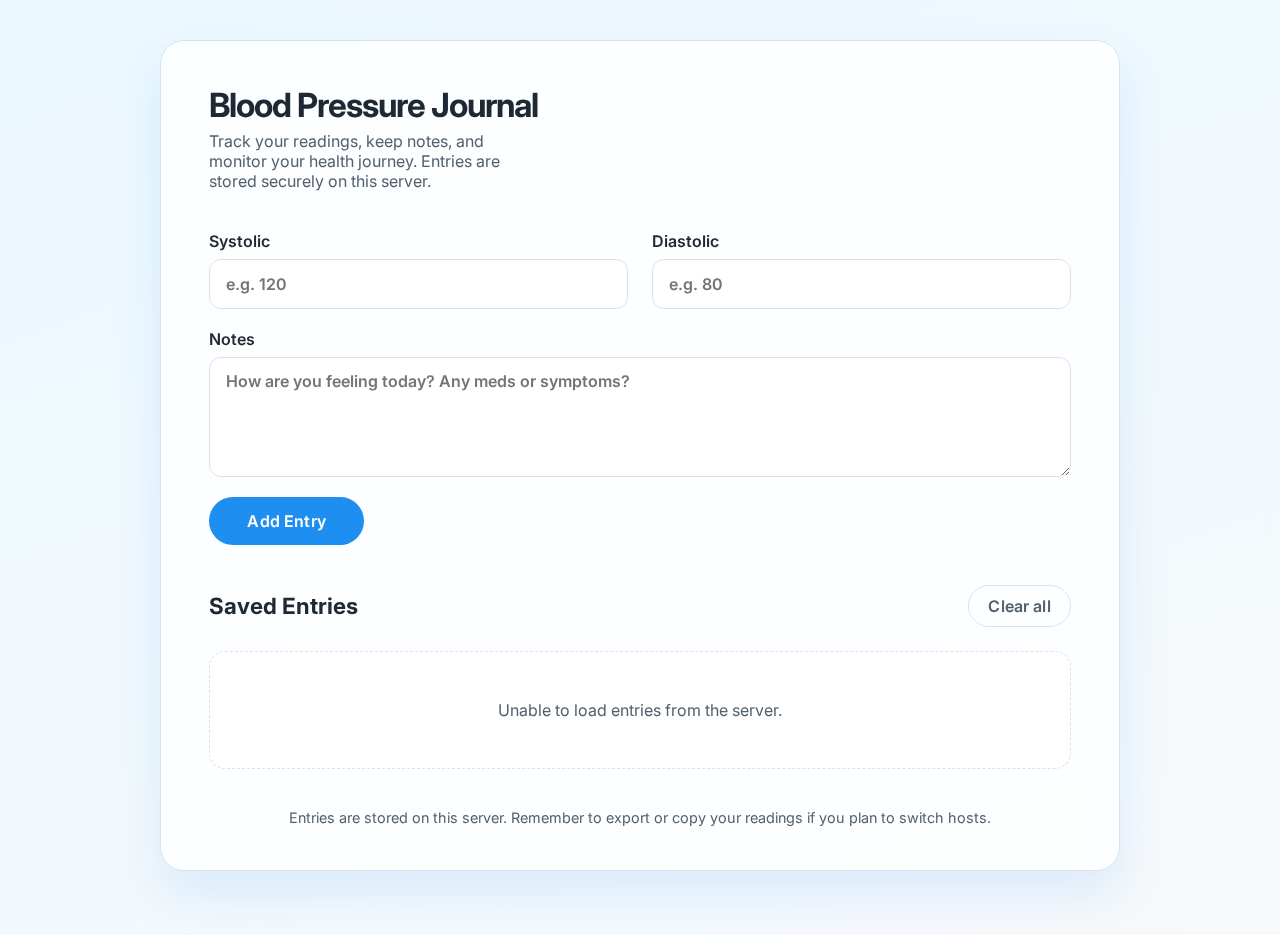
<file: BP/index.html>
<!DOCTYPE html>
<html lang="en">
<head>
    <meta charset="UTF-8">
    <meta name="viewport" content="width=device-width, initial-scale=1.0">
    <title>Blood Pressure Journal</title>
    <link rel="preconnect" href="https://fonts.googleapis.com">
    <link rel="preconnect" href="https://fonts.gstatic.com" crossorigin>
    <link href="https://fonts.googleapis.com/css2?family=Inter:wght@400;600&display=swap" rel="stylesheet">
    <style>
        :root {
            color-scheme: light dark;
            --background: #f7f9fb;
            --card-background: #ffffffcc;
            --text-primary: #1f2933;
            --text-secondary: #52606d;
            --accent: #1f8ef1;
            --accent-dark: #0b74d1;
            --border: #d9e2ec;
        }

        * {
            box-sizing: border-box;
        }

        body {
            margin: 0;
            font-family: 'Inter', system-ui, -apple-system, BlinkMacSystemFont, 'Segoe UI', sans-serif;
            background: linear-gradient(160deg, #ebf8ff 0%, #f7f9fb 100%);
            color: var(--text-primary);
            min-height: 100vh;
            display: flex;
            justify-content: center;
            align-items: flex-start;
            padding: 2.5rem 1.5rem 4rem;
        }

        .app-container {
            width: min(960px, 100%);
            background: var(--card-background);
            backdrop-filter: blur(16px);
            border-radius: 24px;
            padding: 2.75rem 3rem;
            box-shadow: 0 24px 48px rgba(31, 142, 241, 0.12);
            border: 1px solid var(--border);
        }

        header {
            display: flex;
            align-items: center;
            justify-content: space-between;
            gap: 1.5rem;
            margin-bottom: 2.5rem;
        }

        header h1 {
            margin: 0;
            font-size: clamp(2rem, 2.6vw, 2.8rem);
            letter-spacing: -0.03em;
        }

        header p {
            margin: 0.4rem 0 0;
            color: var(--text-secondary);
            max-width: 30ch;
        }

        form {
            display: grid;
            gap: 1.25rem;
            margin-bottom: 2.5rem;
        }

        .input-row {
            display: grid;
            gap: 1.5rem;
        }

        @media (min-width: 640px) {
            .input-row {
                grid-template-columns: repeat(2, minmax(0, 1fr));
            }
        }

        label {
            display: flex;
            flex-direction: column;
            gap: 0.5rem;
            font-weight: 600;
        }

        input[type="number"],
        textarea {
            font: inherit;
            padding: 0.85rem 1rem;
            border-radius: 12px;
            border: 1px solid var(--border);
            background: rgba(255, 255, 255, 0.9);
            color: inherit;
            transition: border-color 0.2s ease, box-shadow 0.2s ease;
            resize: vertical;
            min-height: 120px;
        }

        input[type="number"] {
            min-height: unset;
        }

        input[type="number"]:focus,
        textarea:focus {
            outline: none;
            border-color: var(--accent);
            box-shadow: 0 0 0 4px rgba(31, 142, 241, 0.15);
        }

        button {
            justify-self: start;
            background: var(--accent);
            color: white;
            border: none;
            border-radius: 999px;
            padding: 0.9rem 2.4rem;
            font: inherit;
            font-weight: 600;
            letter-spacing: 0.01em;
            cursor: pointer;
            transition: background 0.2s ease, transform 0.2s ease, box-shadow 0.2s ease;
        }

        button:hover,
        button:focus-visible {
            background: var(--accent-dark);
            box-shadow: 0 18px 30px rgba(31, 142, 241, 0.24);
            transform: translateY(-1px);
        }

        button:focus-visible {
            outline: none;
        }

        button.secondary {
            background: var(--accent-dark);
            padding-inline: 1.8rem;
        }

        button.ghost {
            background: transparent;
            color: var(--accent);
            border: 1px solid transparent;
            padding-inline: 1.4rem;
        }

        button.ghost:hover,
        button.ghost:focus-visible {
            background: rgba(31, 142, 241, 0.08);
            border-color: rgba(31, 142, 241, 0.18);
            box-shadow: none;
            color: var(--accent-dark);
        }

        .entries {
            display: grid;
            gap: 1.5rem;
        }

        .entries-header {
            display: flex;
            justify-content: space-between;
            align-items: center;
            gap: 1rem;
        }

        .entries-header h2 {
            margin: 0;
            font-size: 1.4rem;
        }

        .clear-button {
            background: transparent;
            color: var(--text-secondary);
            border: 1px solid var(--border);
            padding: 0.6rem 1.2rem;
            border-radius: 999px;
            transition: color 0.2s ease, border-color 0.2s ease, background 0.2s ease;
        }

        .clear-button:hover {
            color: var(--accent);
            border-color: var(--accent);
            background: rgba(31, 142, 241, 0.06);
        }

        table {
            width: 100%;
            border-collapse: collapse;
            overflow: hidden;
            border-radius: 18px;
            background: rgba(255, 255, 255, 0.9);
            border: 1px solid var(--border);
        }

        thead tr {
            background: rgba(31, 142, 241, 0.08);
            color: var(--text-secondary);
        }

        th,
        td {
            text-align: left;
            padding: 1.1rem 1.25rem;
            border-bottom: 1px solid var(--border);
            vertical-align: top;
        }

        .row-actions {
            display: flex;
            align-items: center;
            justify-content: flex-end;
            gap: 0.75rem;
        }

        .row-actions .timestamp {
            color: var(--text-secondary);
            font-size: 0.9rem;
        }

        .reading-inputs {
            display: flex;
            align-items: center;
            gap: 0.35rem;
        }

        .reading-inputs input {
            width: 88px;
            padding: 0.5rem 0.75rem;
        }

        .reading-inputs .separator,
        .reading-inputs .unit {
            color: var(--text-secondary);
            font-size: 0.9rem;
        }

        .editing-row textarea {
            min-height: 100px;
        }

        tbody tr:last-child td {
            border-bottom: none;
        }

        .empty-state {
            text-align: center;
            padding: 3rem 1.5rem;
            color: var(--text-secondary);
            border: 1px dashed var(--border);
            border-radius: 16px;
            background: rgba(255, 255, 255, 0.7);
            font-size: 1rem;
        }

        footer {
            margin-top: 2.5rem;
            text-align: center;
            color: var(--text-secondary);
            font-size: 0.9rem;
        }
    </style>
</head>
<body>
    <main class="app-container">
        <header>
            <div>
                <h1>Blood Pressure Journal</h1>
                <p>Track your readings, keep notes, and monitor your health journey. Entries are stored securely on this server.</p>
            </div>
        </header>

        <form id="bpForm" aria-label="Blood pressure entry form">
            <div class="input-row">
                <label>
                    Systolic
                    <input type="number" id="systolic" name="systolic" inputmode="numeric" min="0" max="300" required placeholder="e.g. 120">
                </label>
                <label>
                    Diastolic
                    <input type="number" id="diastolic" name="diastolic" inputmode="numeric" min="0" max="200" required placeholder="e.g. 80">
                </label>
            </div>

            <label>
                Notes
                <textarea id="notes" name="notes" placeholder="How are you feeling today? Any meds or symptoms?" rows="4"></textarea>
            </label>

            <button type="submit">Add Entry</button>
        </form>

        <section class="entries" aria-live="polite">
            <div class="entries-header">
                <h2>Saved Entries</h2>
                <button type="button" class="clear-button" id="clearEntries" aria-label="Clear all entries">Clear all</button>
            </div>
            <div id="entriesTable"></div>
        </section>

        <footer>
            Entries are stored on this server. Remember to export or copy your readings if you plan to switch hosts.
        </footer>
    </main>

    <script>
        const form = document.getElementById('bpForm');
        const systolicInput = document.getElementById('systolic');
        const diastolicInput = document.getElementById('diastolic');
        const notesInput = document.getElementById('notes');
        const entriesTable = document.getElementById('entriesTable');
        const clearButton = document.getElementById('clearEntries');

        const API_ENDPOINT = 'api.php';

        let entries = [];
        let editingEntryId = null;

        function escapeHtml(value) {
            return String(value)
                .replace(/&/g, '&amp;')
                .replace(/</g, '&lt;')
                .replace(/>/g, '&gt;')
                .replace(/"/g, '&quot;')
                .replace(/'/g, '&#039;');
        }

        function formatDate(timestamp) {
            const date = new Date(timestamp * 1000);
            const dateFormatter = new Intl.DateTimeFormat(undefined, {
                dateStyle: 'medium',
                timeStyle: 'short'
            });
            return dateFormatter.format(date);
        }

        function getEntryMarkup(entry) {
            const reading = `${entry.systolic}/${entry.diastolic} mmHg`;
            const notes = entry.notes
                ? escapeHtml(entry.notes).replace(/\n/g, '<br>')
                : '<em>No notes</em>';
            const recorded = formatDate(entry.timestamp);

            if (editingEntryId === entry.id) {
                return `
                    <tr data-entry-id="${entry.id}" class="editing-row">
                        <td>
                            <div class="reading-inputs">
                                <input type="number" name="edit-systolic" min="0" max="300" value="${escapeHtml(String(entry.systolic))}" required>
                                <span class="separator">/</span>
                                <input type="number" name="edit-diastolic" min="0" max="200" value="${escapeHtml(String(entry.diastolic))}" required>
                                <span class="unit">mmHg</span>
                            </div>
                        </td>
                        <td>
                            <textarea name="edit-notes" rows="3" placeholder="Update your notes">${escapeHtml(entry.notes)}</textarea>
                        </td>
                        <td>
                            <div class="row-actions">
                                <button type="button" class="secondary" data-action="save" data-id="${entry.id}">Save</button>
                                <button type="button" class="ghost" data-action="cancel" data-id="${entry.id}">Cancel</button>
                            </div>
                        </td>
                    </tr>
                `;
            }

            return `
                <tr data-entry-id="${entry.id}">
                    <td><strong>${escapeHtml(reading)}</strong></td>
                    <td>${notes}</td>
                    <td>
                        <div class="row-actions">
                            <span class="timestamp">${escapeHtml(recorded)}</span>
                            <button type="button" class="ghost" data-action="edit" data-id="${entry.id}">Edit</button>
                        </div>
                    </td>
                </tr>
            `;
        }

        function renderEntries() {
            if (!entries.length) {
                entriesTable.innerHTML = '<div class="empty-state">No entries yet. Add your first reading above.</div>';
                return;
            }

            const rows = entries
                .slice()
                .reverse()
                .map((entry) => getEntryMarkup(entry))
                .join('');

            entriesTable.innerHTML = `
                <div class="table-wrapper">
                    <table>
                        <thead>
                            <tr>
                                <th scope="col">Reading</th>
                                <th scope="col">Notes</th>
                                <th scope="col">Recorded</th>
                            </tr>
                        </thead>
                        <tbody>
                            ${rows}
                        </tbody>
                    </table>
                </div>
            `;
        }

        async function fetchEntries() {
            try {
                const response = await fetch(API_ENDPOINT);
                if (!response.ok) {
                    throw new Error('Unable to load entries from the server.');
                }
                const data = await response.json();
                entries = Array.isArray(data.entries) ? data.entries : [];
                editingEntryId = null;
                renderEntries();
            } catch (error) {
                console.error(error);
                entriesTable.innerHTML = '<div class="empty-state">Unable to load entries from the server.</div>';
            }
        }

        async function createEntry(entry) {
            const response = await fetch(API_ENDPOINT, {
                method: 'POST',
                headers: {
                    'Content-Type': 'application/json'
                },
                body: JSON.stringify(entry)
            });

            if (!response.ok) {
                const error = await response.json().catch(() => ({}));
                throw new Error(error.error || 'Failed to save entry.');
            }

            const data = await response.json();
            if (data.entry) {
                entries.push(data.entry);
            }
            editingEntryId = null;
            renderEntries();
        }

        async function updateEntry(entry) {
            const response = await fetch(API_ENDPOINT, {
                method: 'PUT',
                headers: {
                    'Content-Type': 'application/json'
                },
                body: JSON.stringify(entry)
            });

            if (!response.ok) {
                const error = await response.json().catch(() => ({}));
                throw new Error(error.error || 'Failed to update entry.');
            }

            const data = await response.json();
            entries = Array.isArray(data.entries) ? data.entries : entries;
            editingEntryId = null;
            renderEntries();
        }

        async function clearEntriesOnServer() {
            const response = await fetch(API_ENDPOINT, {
                method: 'DELETE'
            });

            if (!response.ok) {
                const error = await response.json().catch(() => ({}));
                throw new Error(error.error || 'Failed to clear entries.');
            }

            entries = [];
            editingEntryId = null;
            renderEntries();
        }

        async function handleSubmit(event) {
            event.preventDefault();

            const systolic = Number.parseInt(systolicInput.value, 10);
            const diastolic = Number.parseInt(diastolicInput.value, 10);
            const notes = notesInput.value.trim();

            if (Number.isNaN(systolic) || Number.isNaN(diastolic)) {
                alert('Please enter valid numbers for both systolic and diastolic values.');
                return;
            }

            try {
                await createEntry({ systolic, diastolic, notes });
                form.reset();
                systolicInput.focus();
            } catch (error) {
                alert(error.message);
            }
        }

        async function handleClear() {
            if (!confirm('Are you sure you want to clear all saved entries?')) {
                return;
            }

            try {
                await clearEntriesOnServer();
            } catch (error) {
                alert(error.message);
            }
        }

        function handleEditClick(id) {
            editingEntryId = id;
            renderEntries();
        }

        function handleCancelEdit() {
            editingEntryId = null;
            renderEntries();
        }

        async function handleSaveEdit(id) {
            const row = entriesTable.querySelector(`tr[data-entry-id="${id}"]`);
            if (!row) {
                return;
            }

            const systolicValue = Number.parseInt(row.querySelector('input[name="edit-systolic"]').value, 10);
            const diastolicValue = Number.parseInt(row.querySelector('input[name="edit-diastolic"]').value, 10);
            const notesValue = row.querySelector('textarea[name="edit-notes"]').value.trim();

            if (Number.isNaN(systolicValue) || Number.isNaN(diastolicValue)) {
                alert('Please provide valid numbers for the systolic and diastolic values.');
                return;
            }

            try {
                await updateEntry({ id, systolic: systolicValue, diastolic: diastolicValue, notes: notesValue });
            } catch (error) {
                alert(error.message);
            }
        }

        form.addEventListener('submit', handleSubmit);
        clearButton.addEventListener('click', handleClear);

        entriesTable.addEventListener('click', (event) => {
            const target = event.target;
            if (!(target instanceof HTMLElement)) {
                return;
            }

            const action = target.dataset.action;
            const id = target.dataset.id;

            if (!action || !id) {
                return;
            }

            switch (action) {
                case 'edit':
                    handleEditClick(id);
                    break;
                case 'cancel':
                    handleCancelEdit();
                    break;
                case 'save':
                    handleSaveEdit(id);
                    break;
                default:
                    break;
            }
        });

        fetchEntries();
    </script>
</body>
</html>
</file>
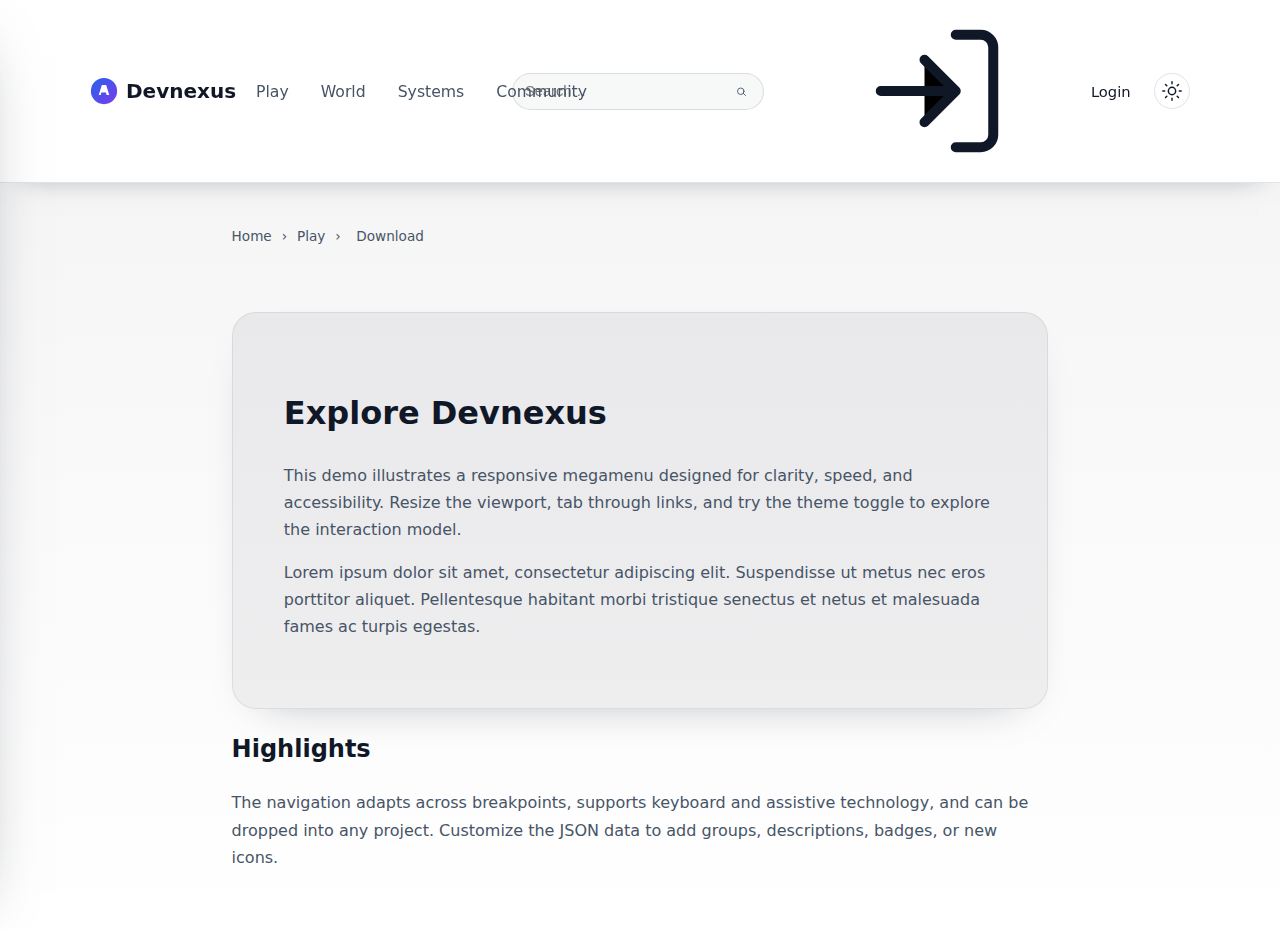
<file: megamenu/index.html>
<!DOCTYPE html>
<html lang="en">
  <head>
    <meta charset="utf-8" />
    <meta name="viewport" content="width=device-width, initial-scale=1" />
    <title>Devnexus Megamenu Demo</title>
    <link rel="stylesheet" href="css/megamenu.css" />
  </head>
  <body>
    <svg aria-hidden="true" focusable="false" style="position: absolute; width: 0; height: 0; overflow: hidden">
      <defs>
        <linearGradient id="brandGradient" x1="0%" y1="0%" x2="100%" y2="100%">
          <stop offset="0%" stop-color="#2563eb" />
          <stop offset="100%" stop-color="#7c3aed" />
        </linearGradient>
        <symbol id="icon-menu" viewBox="0 0 24 24">
          <path d="M4 6h16M4 12h16M4 18h16" stroke="currentColor" stroke-width="1.8" stroke-linecap="round" />
        </symbol>
        <symbol id="icon-search" viewBox="0 0 24 24">
          <path d="m21 21-4.35-4.35m1.35-4.15a6.5 6.5 0 1 1-13 0 6.5 6.5 0 0 1 13 0z" stroke="currentColor" stroke-width="1.8" fill="none" stroke-linecap="round" />
        </symbol>
        <symbol id="icon-download" viewBox="0 0 24 24">
          <path d="M12 3v12m0 0 4-4m-4 4-4-4" stroke="currentColor" stroke-width="1.6" stroke-linecap="round" stroke-linejoin="round" fill="none" />
          <path d="M5 18h14" stroke="currentColor" stroke-width="1.6" stroke-linecap="round" />
        </symbol>
        <symbol id="icon-plug" viewBox="0 0 24 24">
          <path d="M9 2v4m6-4v4M7 6h10v5a5 5 0 0 1-5 5v4" stroke="currentColor" stroke-width="1.6" stroke-linecap="round" stroke-linejoin="round" fill="none" />
          <path d="M11 22h2" stroke="currentColor" stroke-width="1.6" stroke-linecap="round" />
        </symbol>
        <symbol id="icon-user-plus" viewBox="0 0 24 24">
          <path d="M8 7a4 4 0 1 1 8 0 4 4 0 0 1-8 0Zm-5 14a7 7 0 0 1 14 0" stroke="currentColor" stroke-width="1.6" fill="none" stroke-linecap="round" stroke-linejoin="round" />
          <path d="M18 8h4m-2-2v4" stroke="currentColor" stroke-width="1.6" stroke-linecap="round" />
        </symbol>
        <symbol id="icon-user" viewBox="0 0 24 24">
          <path d="M12 2a5 5 0 1 1 0 10 5 5 0 0 1 0-10Zm0 11c-4.42 0-8 3.13-8 7v1h16v-1c0-3.87-3.58-7-8-7Z" fill="none" stroke="currentColor" stroke-width="1.6" stroke-linecap="round" stroke-linejoin="round" />
        </symbol>
        <symbol id="icon-dragon" viewBox="0 0 24 24">
          <path d="M4 14s3-6 10-6 6 5 6 5-2-1-4 0-3 3-3 5-1 4-5 4-6-3-6-3 2 1 4 0 3-3 1-5-3 0-3 0Z" fill="none" stroke="currentColor" stroke-width="1.4" stroke-linecap="round" stroke-linejoin="round" />
          <path d="M14 5.5c0-.83-.67-1.5-1.5-1.5S11 4.67 11 5.5" stroke="currentColor" stroke-width="1.4" stroke-linecap="round" />
        </symbol>
        <symbol id="icon-crown" viewBox="0 0 24 24">
          <path d="m3 7 3.5 4 4.5-6 4.5 6L19 7l2 11H3z" fill="none" stroke="currentColor" stroke-width="1.6" stroke-linejoin="round" />
        </symbol>
        <symbol id="icon-map" viewBox="0 0 24 24">
          <path d="M9 3 3 6v15l6-3 6 3 6-3V3l-6 3z" fill="none" stroke="currentColor" stroke-width="1.6" stroke-linejoin="round" />
          <path d="M9 3v15m6-12v15" stroke="currentColor" stroke-width="1.6" stroke-linecap="round" />
        </symbol>
        <symbol id="icon-layers" viewBox="0 0 24 24">
          <path d="m12 3-9 6 9 6 9-6-9-6zm-7.5 9.5L12 19l7.5-6.5" fill="none" stroke="currentColor" stroke-width="1.6" stroke-linejoin="round" stroke-linecap="round" />
        </symbol>
        <symbol id="icon-hammer" viewBox="0 0 24 24">
          <path d="M17 3h-4L9 7l4 4 4-4z" fill="none" stroke="currentColor" stroke-width="1.6" stroke-linecap="round" stroke-linejoin="round" />
          <path d="M13 11 5 19l3 3 8-8" stroke="currentColor" stroke-width="1.6" stroke-linecap="round" stroke-linejoin="round" />
        </symbol>
        <symbol id="icon-sparkles" viewBox="0 0 24 24">
          <path d="M12 3v4m0 10v4M4 12h4m8 0h4M6.5 6.5l2.8 2.8m5.4 5.4 2.8 2.8m0-11.2-2.8 2.8m-5.4 5.4-2.8 2.8" stroke="currentColor" stroke-width="1.4" stroke-linecap="round" />
        </symbol>
        <symbol id="icon-coins" viewBox="0 0 24 24">
          <ellipse cx="12" cy="5" rx="7" ry="3" fill="none" stroke="currentColor" stroke-width="1.6" />
          <path d="M5 5v6c0 1.66 3.13 3 7 3s7-1.34 7-3V5m-14 6v6c0 1.66 3.13 3 7 3s7-1.34 7-3v-6" stroke="currentColor" stroke-width="1.6" fill="none" />
        </symbol>
        <symbol id="icon-scale" viewBox="0 0 24 24">
          <path d="M12 3v18m-8-9 4-8 4 8H4zm8 0 4-8 4 8h-8zM3 21h18" fill="none" stroke="currentColor" stroke-width="1.6" stroke-linecap="round" stroke-linejoin="round" />
        </symbol>
        <symbol id="icon-discord" viewBox="0 0 24 24">
          <path d="M7.5 18.5c2.5 1.5 6.5 1.5 9 0l.6-2.2c.3.1.7.3 1.1.5.5.2 1 .5 1 .5.9-1.6 1.6-3.3 2-5.1-2-1.6-3.9-2-3.9-2-.2.3-.4.6-.6.9-1.8-.5-3.6-.5-5.4 0-.2-.3-.4-.6-.6-.9 0 0-1.9.4-3.9 2 .4 1.8 1.1 3.5 2 5.1 0 0 .5-.3 1-.5.4-.2.8-.4 1.1-.5l.6 2.2z" fill="none" stroke="currentColor" stroke-width="1.4" stroke-linejoin="round" />
          <circle cx="9.75" cy="12" r="1" fill="currentColor" />
          <circle cx="14.25" cy="12" r="1" fill="currentColor" />
        </symbol>
        <symbol id="icon-message-circle" viewBox="0 0 24 24">
          <path d="M21 11.5a8.5 8.5 0 0 1-12.9 7.2L3 21l2.3-4.7A8.5 8.5 0 1 1 21 11.5Z" fill="none" stroke="currentColor" stroke-width="1.6" stroke-linecap="round" stroke-linejoin="round" />
        </symbol>
        <symbol id="icon-life-buoy" viewBox="0 0 24 24">
          <circle cx="12" cy="12" r="9" fill="none" stroke="currentColor" stroke-width="1.6" />
          <circle cx="12" cy="12" r="4" fill="none" stroke="currentColor" stroke-width="1.6" />
          <path d="m5.64 5.64 2.83 2.83m7.06 7.06 2.83 2.83m0-12.72-2.83 2.83M8.47 15.53l-2.83 2.83" stroke="currentColor" stroke-width="1.6" stroke-linecap="round" />
        </symbol>
        <symbol id="icon-alert-triangle" viewBox="0 0 24 24">
          <path d="m12 3 10 18H2z" fill="none" stroke="currentColor" stroke-width="1.6" stroke-linejoin="round" />
          <path d="M12 9v4m0 4h.01" stroke="currentColor" stroke-width="1.6" stroke-linecap="round" />
        </symbol>
        <symbol id="icon-log-in" viewBox="0 0 24 24">
          <path d="M15 3h4a2 2 0 0 1 2 2v14a2 2 0 0 1-2 2h-4" stroke="currentColor" stroke-width="1.6" fill="none" stroke-linecap="round" stroke-linejoin="round" />
          <path d="M10 17 15 12 10 7m5 5H3" stroke="currentColor" stroke-width="1.6" stroke-linecap="round" stroke-linejoin="round" />
        </symbol>
        <symbol id="icon-sun" viewBox="0 0 24 24">
          <circle cx="12" cy="12" r="4" stroke="currentColor" stroke-width="1.6" fill="none" />
          <path d="M12 2v2m0 16v2M4.93 4.93l1.41 1.41m11.32 11.32 1.41 1.41M2 12h2m16 0h2M4.93 19.07l1.41-1.41m11.32-11.32 1.41-1.41" stroke="currentColor" stroke-width="1.6" stroke-linecap="round" />
        </symbol>
        <symbol id="icon-moon" viewBox="0 0 24 24">
          <path d="M21 12.79A9 9 0 1 1 11.21 3 7 7 0 0 0 21 12.79Z" fill="none" stroke="currentColor" stroke-width="1.6" stroke-linecap="round" stroke-linejoin="round" />
        </symbol>
        <symbol id="icon-chevron-down" viewBox="0 0 24 24">
          <path d="m6 9 6 6 6-6" stroke="currentColor" stroke-width="1.6" stroke-linecap="round" stroke-linejoin="round" />
        </symbol>
        <symbol id="icon-placeholder" viewBox="0 0 24 24">
          <circle cx="12" cy="12" r="8" fill="none" stroke="currentColor" stroke-width="1.4" stroke-dasharray="2 3" />
        </symbol>
      </defs>
    </svg>

    <div id="mega-nav-root"></div>

    <main>
      <nav aria-label="Breadcrumb" class="demo-breadcrumb">
        <a href="/">Home</a>
        <span aria-hidden="true">›</span>
        <a href="/play">Play</a>
        <span aria-hidden="true">›</span>
        <span>Download</span>
      </nav>

      <section class="demo-hero">
        <h1>Explore Devnexus</h1>
        <p>
          This demo illustrates a responsive megamenu designed for clarity, speed, and accessibility. Resize the
          viewport, tab through links, and try the theme toggle to explore the interaction model.
        </p>
        <p>
          Lorem ipsum dolor sit amet, consectetur adipiscing elit. Suspendisse ut metus nec eros porttitor aliquet.
          Pellentesque habitant morbi tristique senectus et netus et malesuada fames ac turpis egestas.
        </p>
      </section>

      <section>
        <h2>Highlights</h2>
        <p>
          The navigation adapts across breakpoints, supports keyboard and assistive technology, and can be dropped into
          any project. Customize the JSON data to add groups, descriptions, badges, or new icons.
        </p>
      </section>
    </main>

    <script defer src="js/megamenu.js"></script>
  </body>
</html>
</file>
<file: megamenu/css/megamenu.css>
/* Megamenu Navigation Styles */
:root {
  color-scheme: light;
  --mega-font-family: "Inter", "Segoe UI", system-ui, -apple-system, BlinkMacSystemFont, "Helvetica Neue", sans-serif;
  --mega-bg: rgba(255, 255, 255, 0.96);
  --mega-text: #101828;
  --mega-subtle-text: #475467;
  --mega-border: rgba(15, 23, 42, 0.12);
  --mega-shadow: 0 20px 45px -20px rgba(15, 23, 42, 0.35);
  --mega-panel-bg: #ffffff;
  --mega-panel-border: rgba(15, 23, 42, 0.08);
  --mega-radius: 16px;
  --mega-spacing-xs: 0.25rem;
  --mega-spacing-sm: 0.5rem;
  --mega-spacing-md: 1rem;
  --mega-spacing-lg: 1.5rem;
  --mega-spacing-xl: 2rem;
  --mega-badge-bg: #fef3c7;
  --mega-badge-text: #92400e;
  --mega-link-hover: #1d4ed8;
  --mega-drawer-bg: rgba(255, 255, 255, 0.92);
}

@media (prefers-color-scheme: dark) {
  :root {
    color-scheme: dark;
    --mega-bg: rgba(15, 23, 42, 0.9);
    --mega-text: #f8fafc;
    --mega-subtle-text: #cbd5f5;
    --mega-border: rgba(148, 163, 184, 0.3);
    --mega-shadow: 0 24px 60px -30px rgba(15, 23, 42, 0.75);
    --mega-panel-bg: rgba(15, 23, 42, 0.96);
    --mega-panel-border: rgba(148, 163, 184, 0.2);
    --mega-badge-bg: rgba(250, 204, 21, 0.2);
    --mega-badge-text: #facc15;
    --mega-drawer-bg: rgba(15, 23, 42, 0.94);
    --mega-link-hover: #93c5fd;
  }
}

[data-theme="dark"] {
  color-scheme: dark;
  --mega-bg: rgba(15, 23, 42, 0.9);
  --mega-text: #f8fafc;
  --mega-subtle-text: #cbd5f5;
  --mega-border: rgba(148, 163, 184, 0.3);
  --mega-shadow: 0 24px 60px -30px rgba(15, 23, 42, 0.75);
  --mega-panel-bg: rgba(15, 23, 42, 0.96);
  --mega-panel-border: rgba(148, 163, 184, 0.2);
  --mega-badge-bg: rgba(250, 204, 21, 0.2);
  --mega-badge-text: #facc15;
  --mega-drawer-bg: rgba(15, 23, 42, 0.94);
  --mega-link-hover: #93c5fd;
}

* {
  box-sizing: border-box;
}

body {
  margin: 0;
  font-family: var(--mega-font-family);
  color: var(--mega-text);
  background: linear-gradient(180deg, rgba(15, 23, 42, 0.05), rgba(255, 255, 255, 0.6));
}

main {
  padding: clamp(1.5rem, 2vw + 1rem, 3rem);
  max-width: 900px;
  margin: 0 auto;
  line-height: 1.7;
}

h1,
h2,
h3,
h4 {
  font-weight: 600;
  color: var(--mega-text);
}

p {
  color: var(--mega-subtle-text);
}

a {
  color: inherit;
  text-decoration: none;
}

a:hover,
a:focus-visible {
  color: var(--mega-link-hover);
}

button {
  font-family: inherit;
}

:focus-visible {
  outline: 2px solid var(--mega-link-hover);
  outline-offset: 3px;
}

.mega-nav {
  position: relative;
  width: 100%;
  backdrop-filter: none;
  background: var(--mega-bg);
  border-bottom: 1px solid transparent;
  transition: border-color 200ms ease, box-shadow 200ms ease, backdrop-filter 200ms ease;
  z-index: 50;
}

.mega-nav.is-sticky {
  position: sticky;
  top: 0;
  border-bottom-color: var(--mega-border);
  backdrop-filter: blur(18px);
  box-shadow: 0 10px 30px -22px rgba(15, 23, 42, 0.55);
}

.mega-nav__inner {
  margin: 0 auto;
  max-width: min(1180px, 100%);
  padding: var(--mega-spacing-sm) clamp(1rem, 2vw + 1rem, 2.5rem);
  display: flex;
  align-items: center;
  gap: var(--mega-spacing-md);
  flex-wrap: nowrap;
}

.mega-nav__brand {
  font-weight: 700;
  font-size: 1.25rem;
  color: var(--mega-text);
  display: inline-flex;
  align-items: center;
  gap: var(--mega-spacing-sm);
}

.mega-nav__brand svg {
  width: 28px;
  height: 28px;
}

.mega-nav__toggle {
  display: none;
  padding: var(--mega-spacing-sm);
  border-radius: 999px;
  border: 1px solid var(--mega-border);
  background: transparent;
  color: var(--mega-text);
  cursor: pointer;
  transition: background 200ms ease;
}

.mega-nav__toggle:hover,
.mega-nav__toggle:focus-visible {
  background: rgba(15, 23, 42, 0.08);
}

.mega-nav__primary {
  display: flex;
  gap: var(--mega-spacing-lg);
  align-items: center;
  justify-content: flex-start;
  flex: 1;
  min-width: 0;
}

.mega-nav__primary-item {
  position: relative;
}

.mega-nav__trigger {
  border: none;
  background: transparent;
  font-size: 0.98rem;
  font-weight: 500;
  padding: var(--mega-spacing-sm) var(--mega-spacing-xs);
  color: var(--mega-subtle-text);
  cursor: pointer;
  transition: color 160ms ease;
}

.mega-nav__trigger[aria-expanded="true"],
.mega-nav__trigger:hover {
  color: var(--mega-text);
}

.mega-nav__utility {
  display: flex;
  align-items: center;
  gap: var(--mega-spacing-sm);
  justify-content: flex-end;
  margin-left: auto;
}

.mega-nav__search {
  display: inline-flex;
  align-items: center;
  gap: var(--mega-spacing-xs);
  padding: 0.35rem 0.6rem;
  border: 1px solid var(--mega-border);
  border-radius: 999px;
  background: rgba(15, 23, 42, 0.03);
  transition: border-color 200ms ease, background 200ms ease;
}

.mega-nav__search:focus-within {
  border-color: var(--mega-link-hover);
  background: rgba(15, 23, 42, 0.05);
}

.mega-nav__search-input {
  border: none;
  background: transparent;
  outline: none;
  font-size: 0.92rem;
  min-width: 9rem;
  color: var(--mega-text);
}

.mega-nav__search-button {
  display: inline-flex;
  align-items: center;
  justify-content: center;
  width: 24px;
  height: 24px;
  border-radius: 999px;
  border: none;
  background: transparent;
  color: var(--mega-subtle-text);
  cursor: pointer;
}

.mega-nav__utility-link {
  display: inline-flex;
  align-items: center;
  gap: var(--mega-spacing-xs);
  padding: 0.45rem 0.9rem;
  border-radius: 999px;
  border: 1px solid transparent;
  color: var(--mega-text);
  font-size: 0.92rem;
  font-weight: 500;
  transition: background 200ms ease, border-color 200ms ease;
}

.mega-nav__utility-link:hover,
.mega-nav__utility-link:focus-visible {
  background: rgba(15, 23, 42, 0.08);
  border-color: var(--mega-border);
}

.mega-nav__theme-toggle {
  width: 36px;
  height: 36px;
  display: inline-flex;
  align-items: center;
  justify-content: center;
  border-radius: 999px;
  border: 1px solid var(--mega-border);
  background: transparent;
  color: var(--mega-text);
  cursor: pointer;
}

.mega-nav__panel-container {
  position: absolute;
  left: 0;
  width: 100%;
  pointer-events: none;
}

.mega-nav__panel {
  position: absolute;
  left: 0;
  right: 0;
  top: 100%;
  padding: var(--mega-spacing-xl) clamp(1rem, 4vw, 3rem);
  opacity: 0;
  transform: translateY(12px);
  pointer-events: none;
  visibility: hidden;
  transition: opacity 220ms ease, transform 220ms ease;
}

.mega-nav__panel.is-open {
  opacity: 1;
  transform: translateY(0);
  pointer-events: auto;
  visibility: visible;
}

.mega-nav__panel-surface {
  margin: 0 auto;
  background: var(--mega-panel-bg);
  border-radius: var(--mega-radius);
  border: 1px solid var(--mega-panel-border);
  box-shadow: var(--mega-shadow);
  padding: clamp(1.5rem, 1.8vw + 1rem, 2.75rem);
}

.mega-nav__panel--container .mega-nav__panel-surface {
  max-width: min(1100px, 100%);
}

.mega-nav__panel--full .mega-nav__panel-surface {
  width: calc(100% - clamp(2rem, 4vw, 5rem));
}

.mega-nav__panel-groups {
  display: grid;
  gap: clamp(1.25rem, 2vw, 2rem);
  grid-template-columns: repeat(auto-fit, minmax(210px, 1fr));
}

.mega-nav__group-title {
  font-size: 0.78rem;
  text-transform: uppercase;
  letter-spacing: 0.12em;
  font-weight: 600;
  margin-bottom: var(--mega-spacing-sm);
  color: var(--mega-subtle-text);
}

.mega-nav__group-list {
  display: grid;
  gap: var(--mega-spacing-sm);
  list-style: none;
  padding: 0;
  margin: 0;
}

.mega-nav__item-link {
  display: grid;
  grid-template-columns: auto 1fr auto;
  align-items: start;
  gap: var(--mega-spacing-sm);
  padding: 0.65rem 0.75rem;
  border-radius: 12px;
  border: 1px solid transparent;
  color: var(--mega-text);
  transition: border-color 180ms ease, background 180ms ease, transform 180ms ease;
}

.mega-nav__item-link:hover,
.mega-nav__item-link:focus-visible {
  background: rgba(15, 23, 42, 0.06);
  border-color: var(--mega-panel-border);
}

.mega-nav__item-icon {
  width: 22px;
  height: 22px;
  color: var(--mega-subtle-text);
}

.mega-nav__item-text {
  display: flex;
  flex-direction: column;
  gap: var(--mega-spacing-xs);
}

.mega-nav__item-desc {
  font-size: 0.82rem;
  color: var(--mega-subtle-text);
}

.mega-nav__badge {
  padding: 0.1rem 0.45rem;
  border-radius: 999px;
  background: var(--mega-badge-bg);
  color: var(--mega-badge-text);
  font-size: 0.68rem;
  font-weight: 600;
  text-transform: uppercase;
  letter-spacing: 0.05em;
  align-self: center;
}

.mega-nav__overlay {
  position: fixed;
  inset: 0;
  background: rgba(15, 23, 42, 0.45);
  opacity: 0;
  pointer-events: none;
  transition: opacity 220ms ease;
  z-index: 45;
}

.mega-nav__overlay.is-visible {
  opacity: 1;
  pointer-events: auto;
}

.mega-nav__drawer {
  position: fixed;
  top: 0;
  left: 0;
  bottom: 0;
  width: min(320px, 86vw);
  background: var(--mega-drawer-bg);
  border-right: 1px solid var(--mega-border);
  box-shadow: 0 24px 60px -32px rgba(15, 23, 42, 0.5);
  transform: translateX(-100%);
  transition: transform 240ms ease;
  z-index: 60;
  display: flex;
  flex-direction: column;
  backdrop-filter: blur(16px);
}

.mega-nav__drawer.is-open {
  transform: translateX(0);
}

.mega-nav__drawer-header {
  display: flex;
  align-items: center;
  justify-content: space-between;
  padding: 1.25rem 1.5rem 1rem;
}

.mega-nav__drawer-body {
  padding: 0 1rem 1.5rem;
  overflow-y: auto;
  flex: 1;
}

.mega-nav__drawer-close {
  border: none;
  background: transparent;
  color: var(--mega-text);
  font-size: 1.5rem;
  line-height: 1;
  padding: 0.25rem;
  border-radius: 0.75rem;
}

.mega-nav__drawer-close:hover,
.mega-nav__drawer-close:focus-visible {
  background: rgba(15, 23, 42, 0.12);
}

.mega-nav__drawer-search {
  padding: 0.75rem 1rem;
  border: 1px solid var(--mega-border);
  border-radius: 12px;
  width: 100%;
  margin-bottom: 1.25rem;
  font-size: 1rem;
  background: rgba(15, 23, 42, 0.04);
  color: var(--mega-text);
}

.mega-nav__accordion-item {
  border-bottom: 1px solid rgba(15, 23, 42, 0.08);
}

.mega-nav__accordion-button {
  width: 100%;
  text-align: left;
  background: transparent;
  border: none;
  padding: 1rem 0.75rem;
  font-size: 1rem;
  font-weight: 600;
  color: var(--mega-text);
  display: flex;
  justify-content: space-between;
  align-items: center;
}

.mega-nav__accordion-button svg {
  transition: transform 200ms ease;
}

.mega-nav__accordion-button[aria-expanded="true"] svg {
  transform: rotate(180deg);
}

.mega-nav__accordion-panel {
  max-height: 0;
  overflow: hidden;
  transition: max-height 240ms ease;
}

.mega-nav__accordion-panel.is-open {
  padding-bottom: 0.75rem;
}

.mega-nav__accordion-links {
  list-style: none;
  padding: 0.25rem 0.75rem 0;
  margin: 0;
  display: grid;
  gap: 0.5rem;
}

.mega-nav__accordion-links a {
  display: block;
  padding: 0.65rem 0.75rem;
  border-radius: 10px;
  background: rgba(15, 23, 42, 0.05);
  color: var(--mega-text);
}

.mega-nav__accordion-links a:hover,
.mega-nav__accordion-links a:focus-visible {
  background: rgba(15, 23, 42, 0.12);
}

.mega-nav__accordion-desc {
  display: block;
  font-size: 0.82rem;
  color: var(--mega-subtle-text);
  margin-top: 0.25rem;
}

.mega-nav__drawer-utility {
  margin-top: 1.5rem;
  display: grid;
  gap: 0.75rem;
}

body.has-drawer-open {
  overflow: hidden;
}

.mega-nav__visually-hidden {
  position: absolute !important;
  width: 1px !important;
  height: 1px !important;
  padding: 0 !important;
  margin: -1px !important;
  overflow: hidden !important;
  clip: rect(0, 0, 0, 0) !important;
  white-space: nowrap !important;
  border: 0 !important;
}

.mega-nav__chevron {
  width: 18px;
  height: 18px;
}

/* Responsive styles */
@media (max-width: 1023px) {
  .mega-nav__primary,
  .mega-nav__panel,
  .mega-nav__panel-container {
    display: none !important;
  }

  .mega-nav__utility {
    order: 2;
    margin-left: 0;
  }

  .mega-nav__search-input {
    width: 0;
    min-width: 0;
    opacity: 0;
    transition: opacity 200ms ease, width 200ms ease;
  }

  .mega-nav__search:hover .mega-nav__search-input,
  .mega-nav__search:focus-within .mega-nav__search-input {
    width: 8rem;
    opacity: 1;
  }

  .mega-nav__toggle {
    display: inline-flex;
    order: 0;
  }

  .mega-nav__brand {
    order: 1;
    flex: 1;
  }

  .mega-nav__inner {
    gap: var(--mega-spacing-sm);
    width: 100%;
    flex-wrap: wrap;
  }
}

@media (max-width: 640px) {
  .mega-nav__utility {
    display: none;
  }
}

/* Reduced motion */
@media (prefers-reduced-motion: reduce) {
  *,
  *::before,
  *::after {
    animation-duration: 0.01ms !important;
    animation-iteration-count: 1 !important;
    transition-duration: 0.01ms !important;
    scroll-behavior: auto !important;
  }
}

/* Demo content helpers */
.demo-hero {
  margin-top: 4rem;
  background: rgba(15, 23, 42, 0.06);
  padding: clamp(2rem, 4vw, 3.5rem);
  border-radius: 24px;
  border: 1px solid rgba(15, 23, 42, 0.08);
  box-shadow: 0 18px 45px -32px rgba(15, 23, 42, 0.4);
}

.demo-breadcrumb {
  font-size: 0.85rem;
  color: var(--mega-subtle-text);
  margin-bottom: 1.5rem;
}

.demo-breadcrumb a {
  color: inherit;
}

.demo-breadcrumb span {
  margin: 0 0.35rem;
}
</file>
